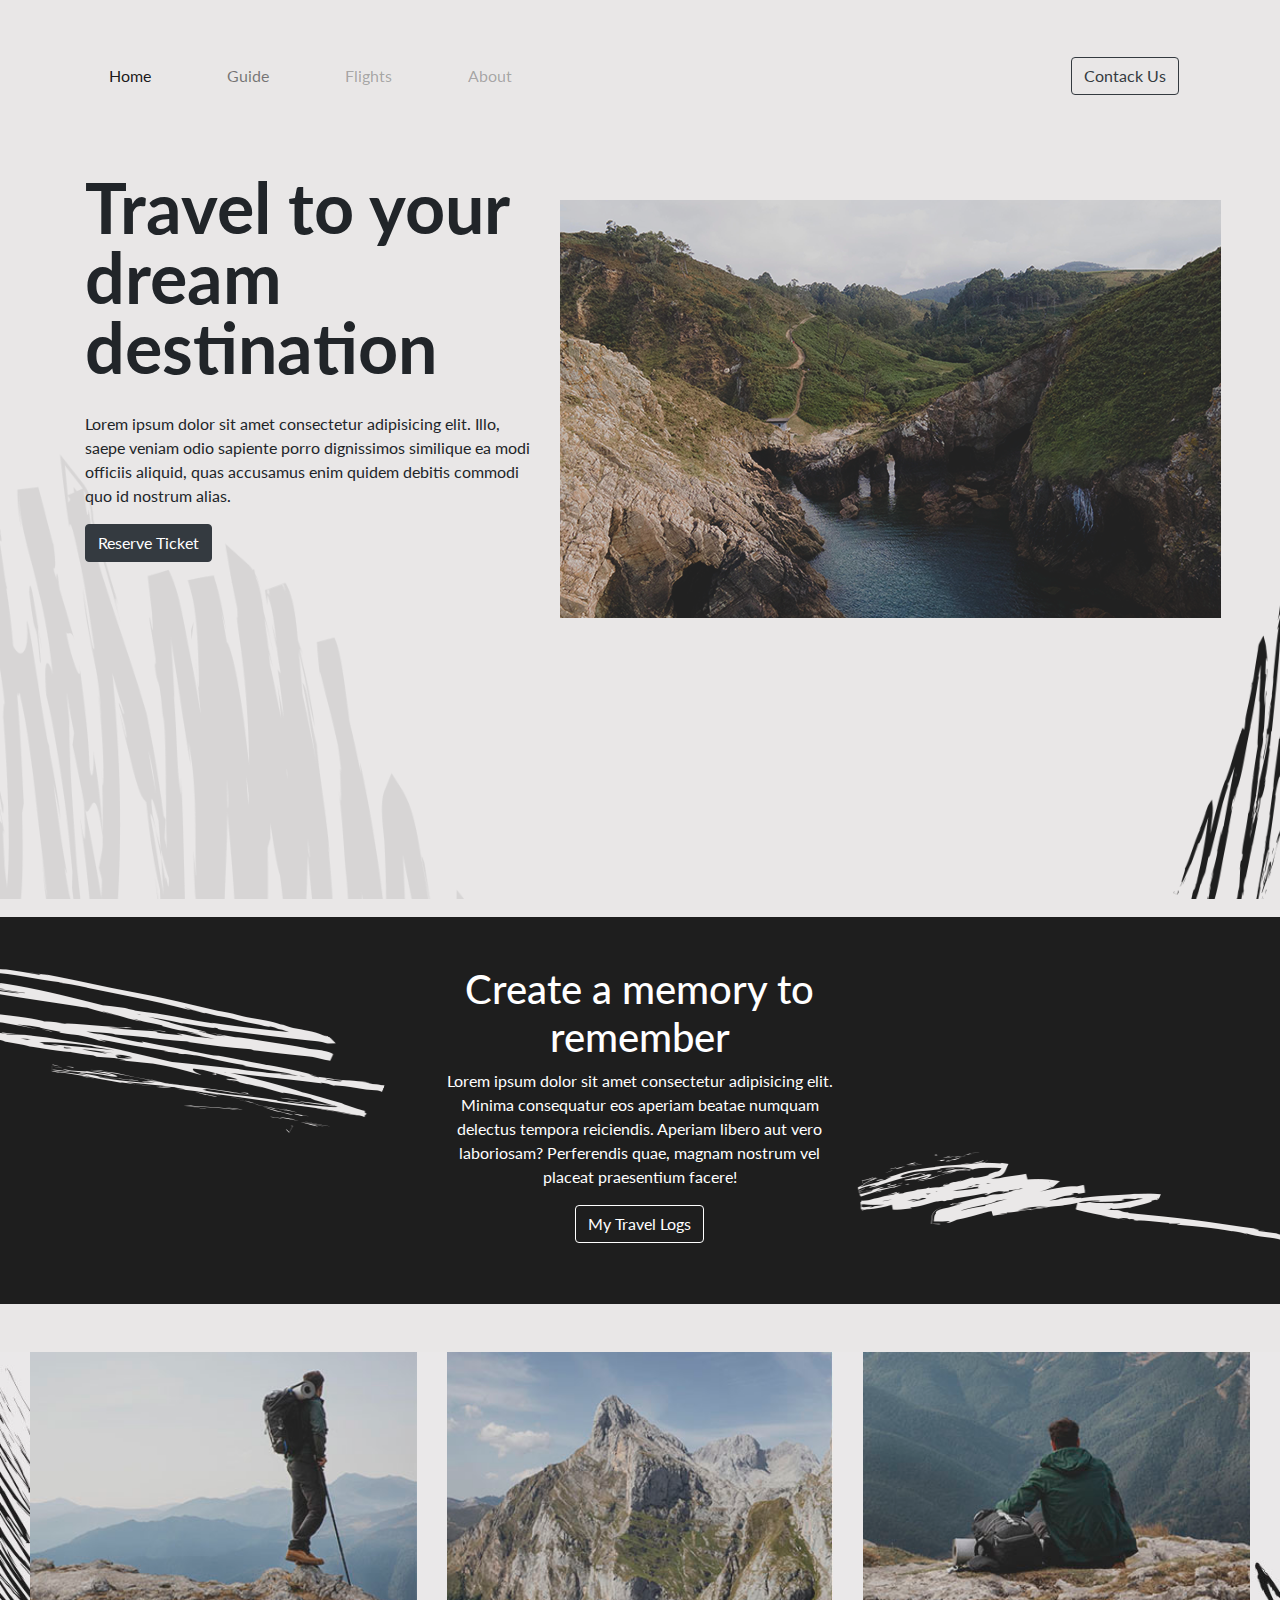
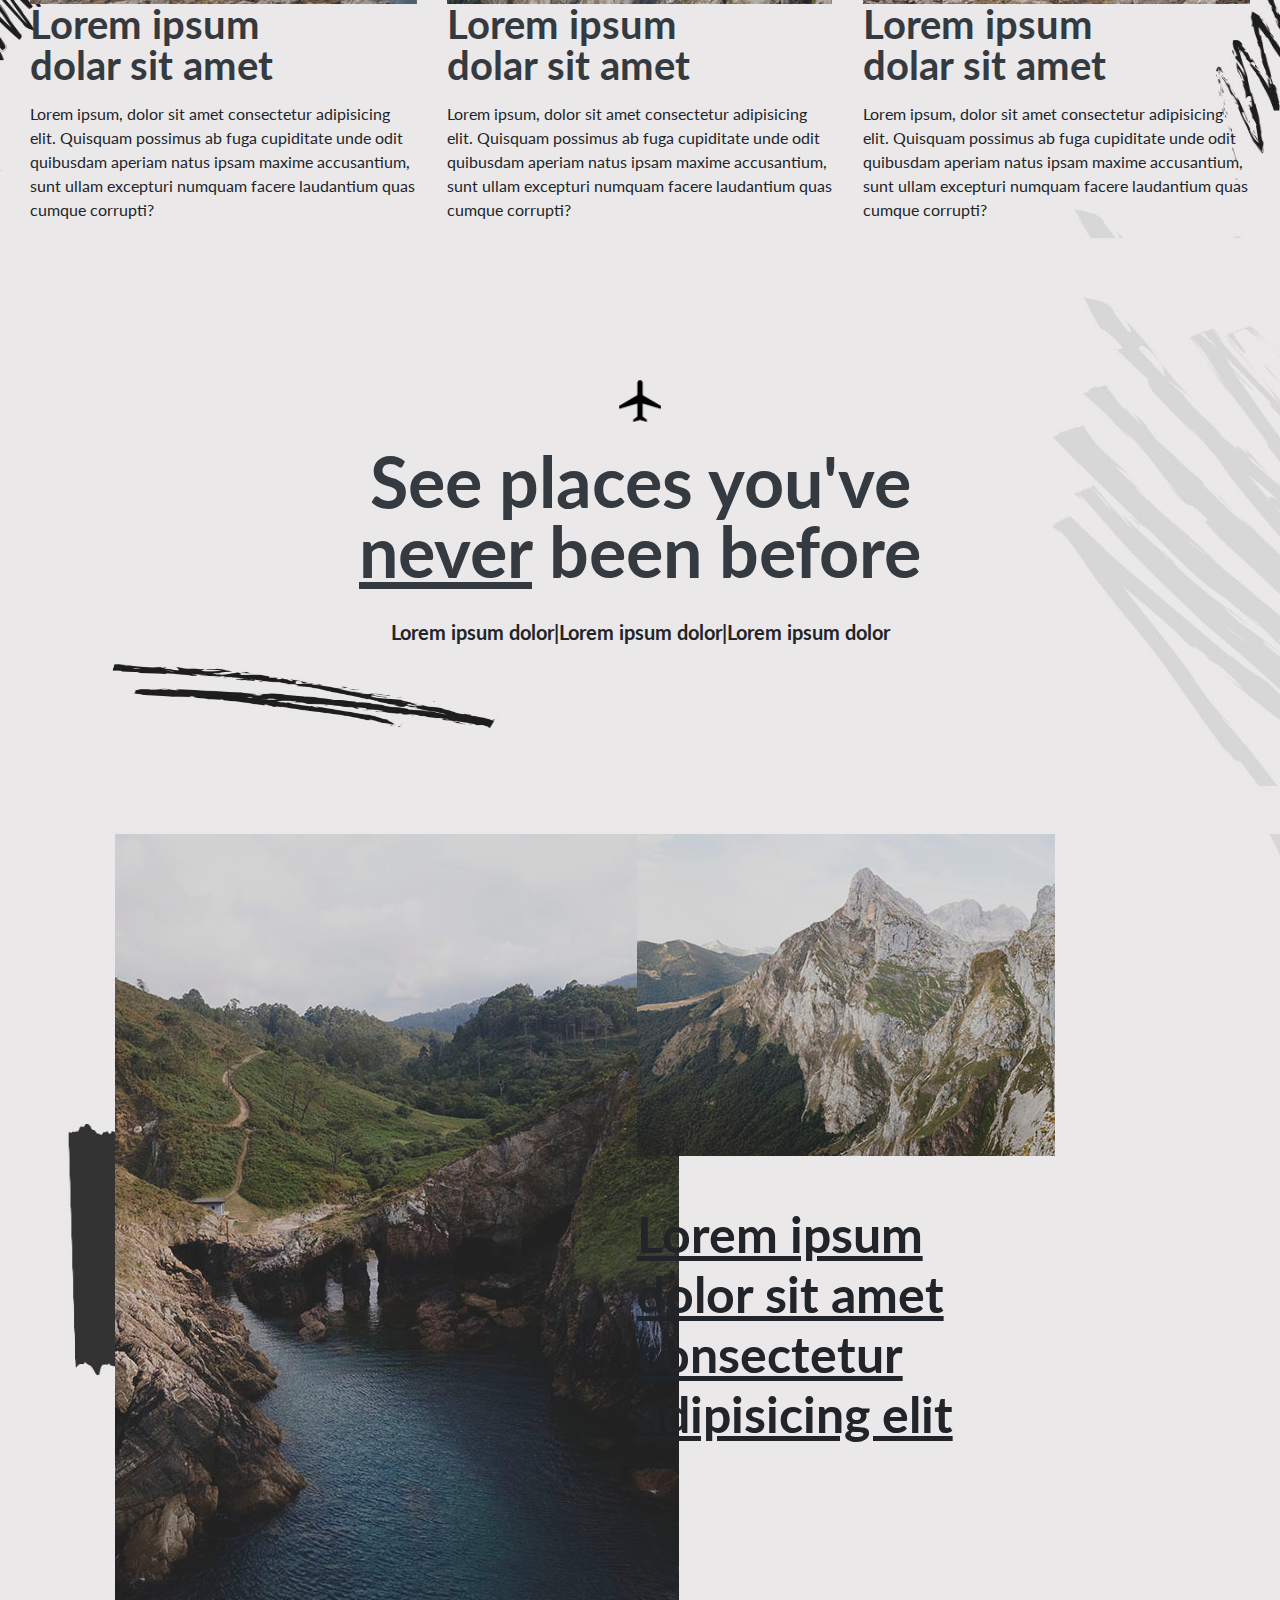
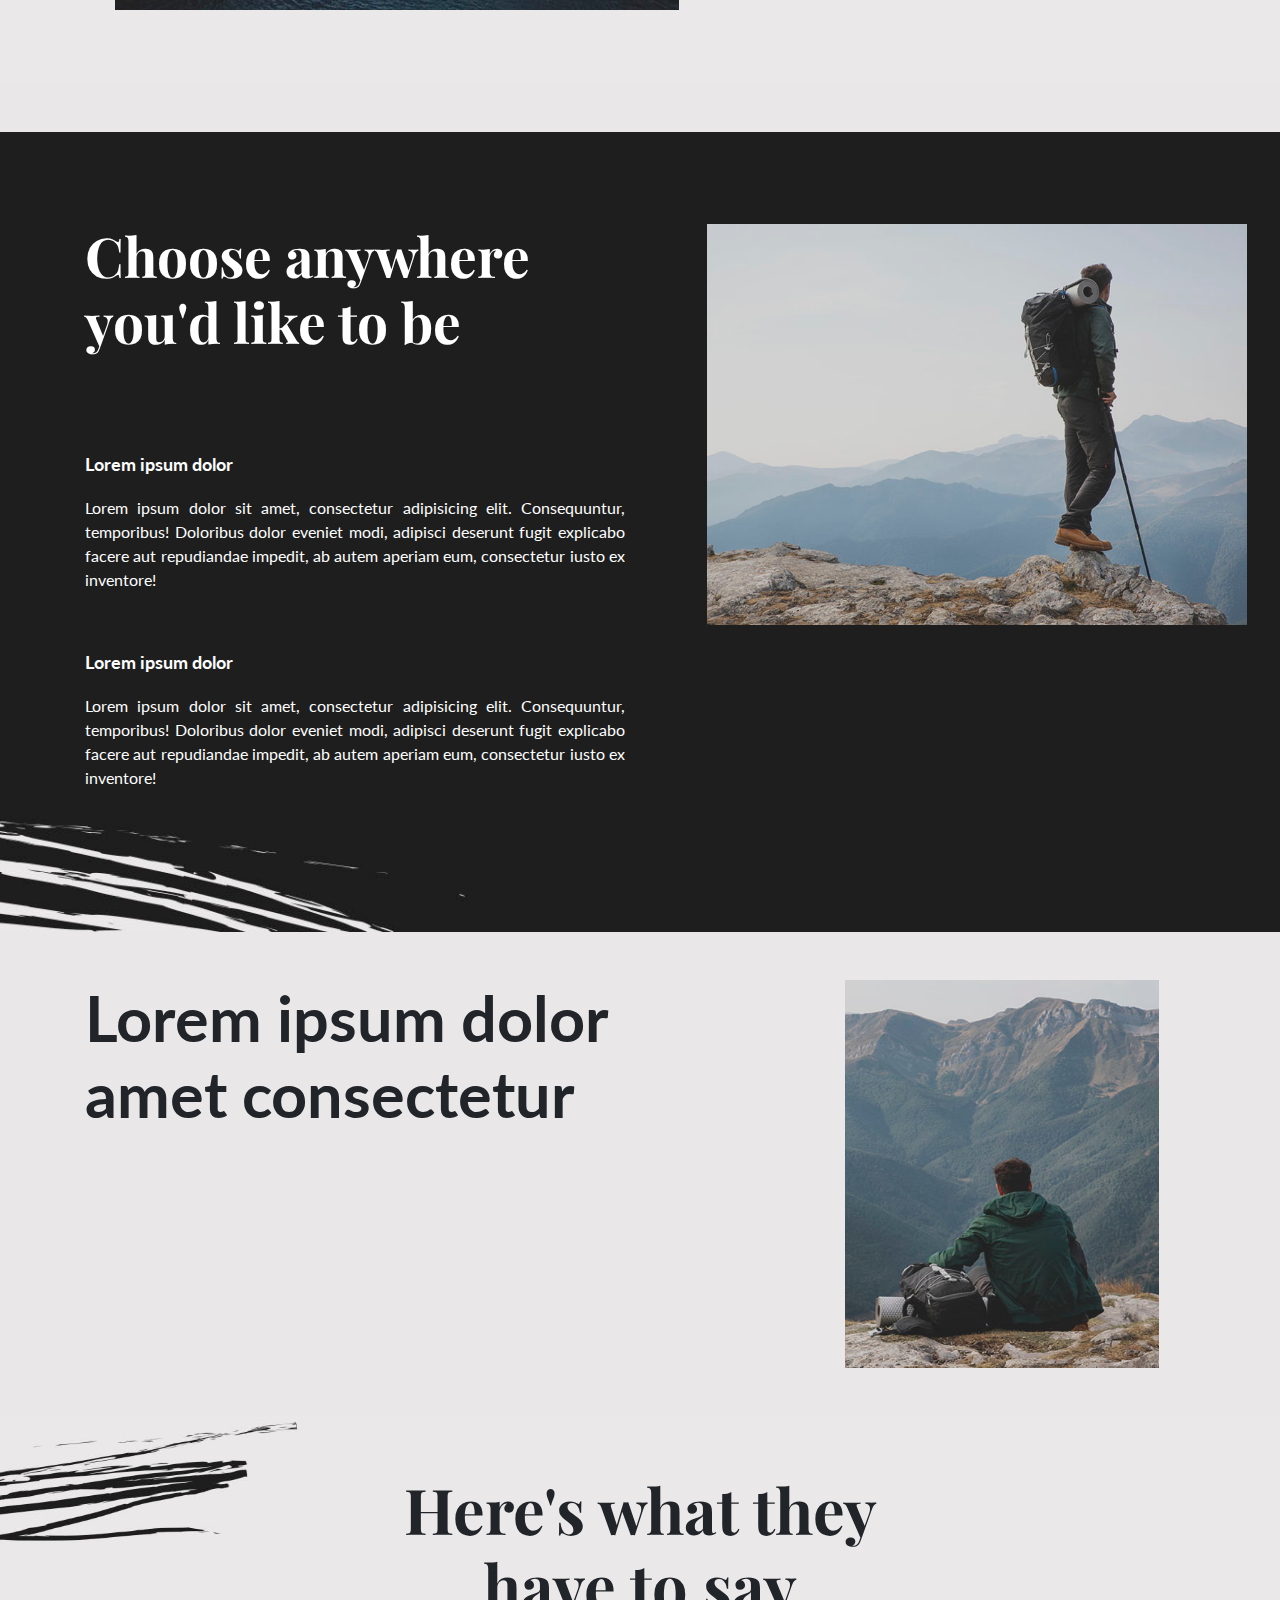
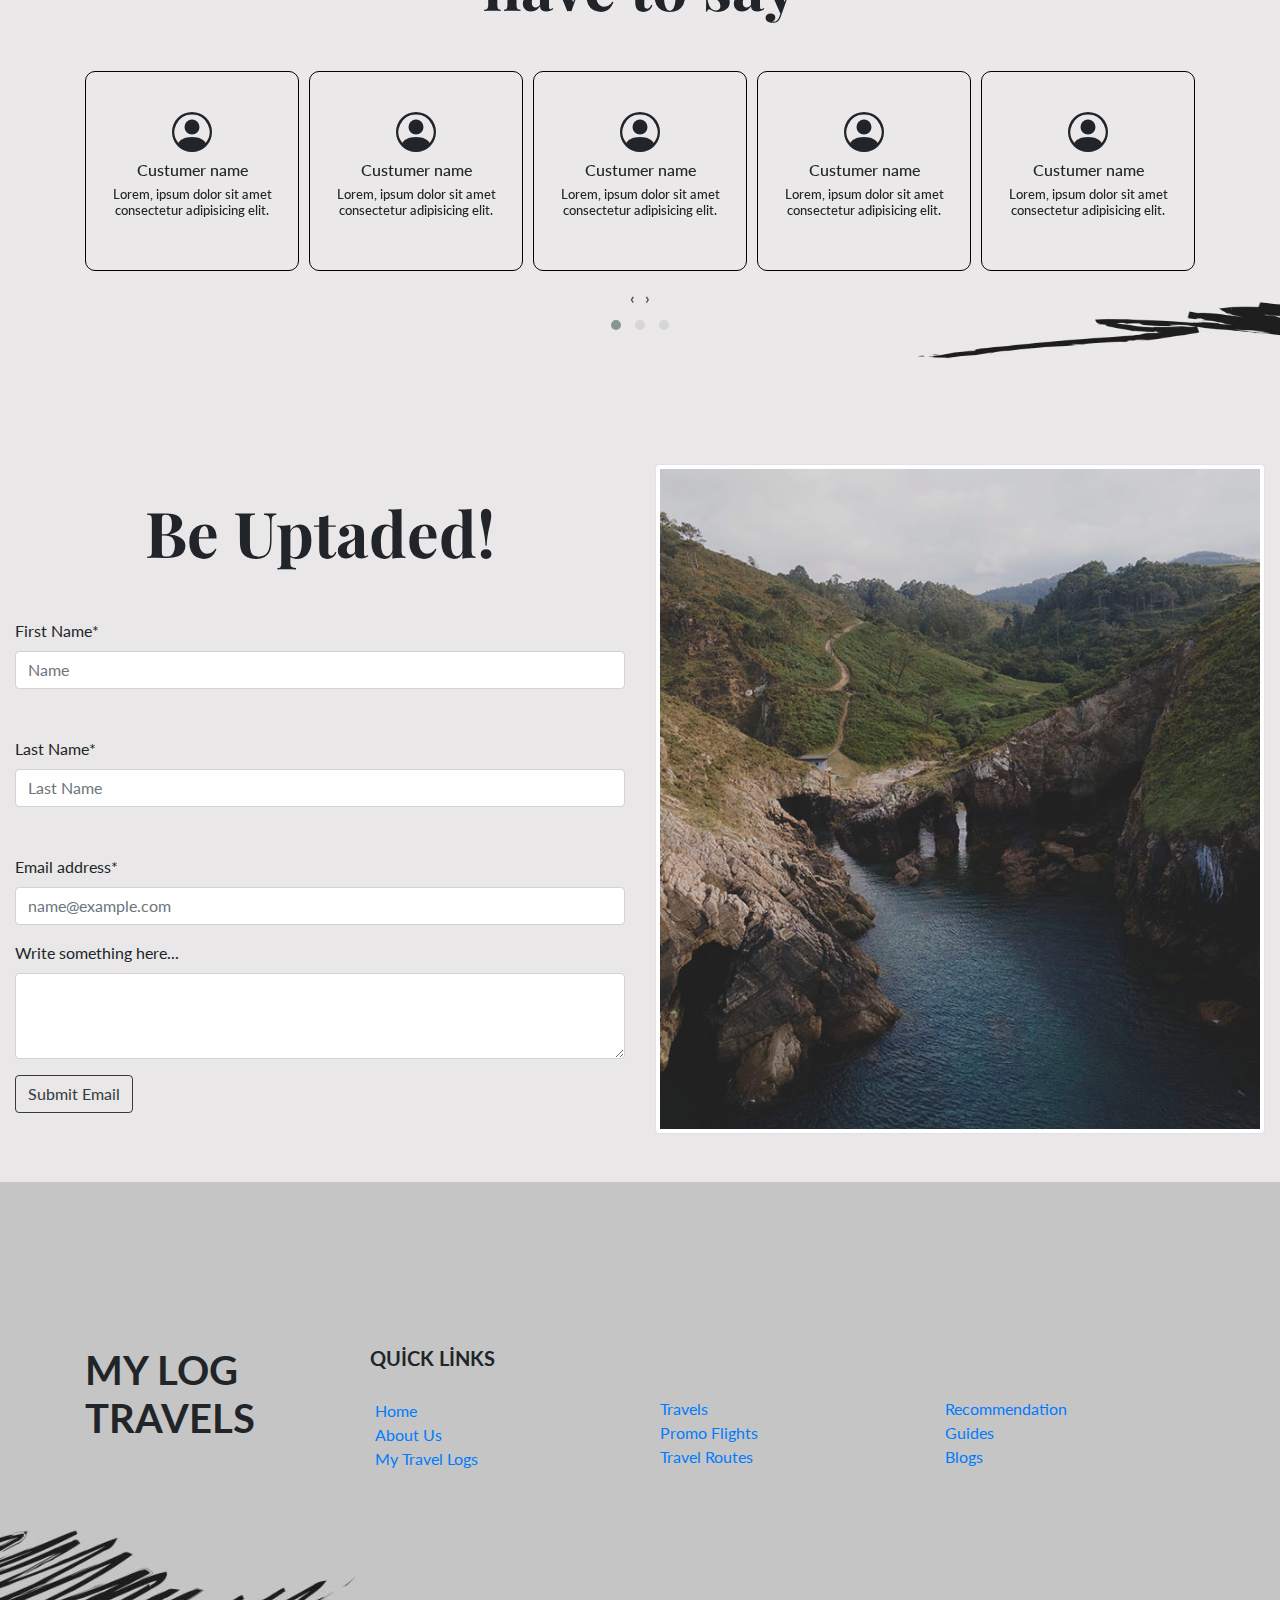
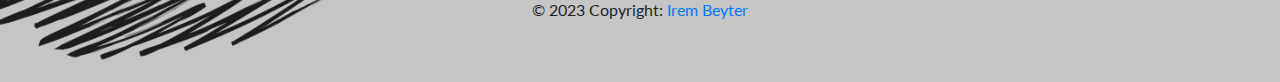
<file: index.html>
<!doctype html>
<html lang="tr">
  <head>
    <!-- Required meta tags -->
    <meta charset="utf-8">
    <meta name="viewport" content="width=device-width, initial-scale=1, shrink-to-fit=no">

    <!-- Bootstrap CSS -->
    <link rel="stylesheet" href="assest/css/bootstrap.min.css" >
    <link rel="stylesheet" href="assest/css/style.css">
    <link rel="preconnect" href="https://fonts.googleapis.com"><link rel="preconnect" href="https://fonts.gstatic.com" crossorigin><link href="https://fonts.googleapis.com/css2?family=Lato:wght@300&family=Ubuntu+Mono&display=swap" rel="stylesheet"> 
    <link rel="stylesheet" href="https://fonts.googleapis.com/css2?family=Material+Symbols+Outlined:opsz,wght,FILL,GRAD@48,400,0,0" /> 
    <link rel="preconnect" href="https://fonts.googleapis.com"><link rel="preconnect" href="https://fonts.gstatic.com" crossorigin><link href="https://fonts.googleapis.com/css2?family=Playfair+Display&display=swap" rel="stylesheet">
    <link rel="stylesheet" href="assest/dist/assets/owl.carousel.min.css">
    <link rel="stylesheet" href="assest/dist/assets/owl.theme.default.min.css">
    <title> Kurumsal Web Sitesi2</title>
    
  </head>
  <body>
    <header>
        <div class="container">
            <nav class="navbar navbar-expand-lg navbar-light mt-5  ">
                <button class="navbar-toggler" type="button" data-toggle="collapse" data-target="#navbarSupportedContent" aria-controls="navbarSupportedContent" aria-expanded="false" aria-label="Toggle navigation">
                  <span class="navbar-toggler-icon"></span>
                </button>
              
                <div class="collapse navbar-collapse" id="navbarSupportedContent">
                  <ul class="navbar-nav mr-auto headermenu ">
                    <li class="nav-item active">
                      <a class="nav-link" href="#">Home</a>
                    </li>
                    <li class="nav-item">
                      <a class="nav-link" href="#">Guide</a>
                    </li>
                    <li class="nav-item">
                      <a class="nav-link disabled">Flights</a>
                    </li>
                    <li class="nav-item">
                        <a class="nav-link disabled">About</a>
                    </li>
                  </ul>
                  <form class="form-inline my-2 my-lg-0 clickmenu">
                    <a href="contact.html" class="btn btn-outline-dark my-2 my-sm-0" type="submit">Contack Us</a>
                  </form>
                </div>
              </nav>
        </div>
    </header>
    <div class="container-fluid bgimage">
    <div class="container mt-5 ">
        <div class="row">
            <div class="col-md-5">
                <h1 class="slidertitle">Travel to your dream destination</h1>
                <p class="slidertext" >Lorem ipsum dolor sit amet consectetur adipisicing elit. Illo, saepe veniam odio sapiente porro dignissimos similique ea modi officiis aliquid, quas accusamus enim quidem debitis commodi quo id nostrum alias.</p>
                <a href="" class=" btn btn-dark">Reserve Ticket</a>
            </div>
            <div class="col-md-7 mt-5">
              <img src="assest/img/Screenshot_1.jpg" class="image-responsive"> </div>
        </div>
    </div>
  </div> 
  <div class="container-fluid sectiontwo">
    <div class="row">
      <div class="col-md-4 offset-md-4 mt-5 middle ">
        <h1 class="text-white text-center" >Create a memory to remember</h1>
        <p class="text-white text-center">Lorem ipsum dolor sit amet consectetur adipisicing elit. Minima consequatur eos aperiam beatae numquam delectus tempora reiciendis. Aperiam libero aut vero laboriosam? Perferendis quae, magnam nostrum vel placeat praesentium facere!</p>
        <div class="text-center">   
          <a href="#" class=" btn btn-outline-dark btn-outline-dark border-white text-white">My Travel Logs</a>
        </div>
      </div>
    </div>
</div>
<div class="container-fluid sectionthree">
  <div class="container mt-5 image">
    <div class="row">
      <div class="col-sm">
        <img src="assest/img/image.jpg" class="image-responsive w-100">
        <a href="" class="mt-5 text-left text-dark imagetext3">Lorem ipsum<br>dolar sit amet</a>
        <p class="mt-3">Lorem ipsum, dolor sit amet consectetur adipisicing elit. Quisquam possimus ab fuga cupiditate unde odit quibusdam aperiam natus ipsam maxime accusantium, sunt ullam excepturi numquam facere laudantium quas cumque corrupti?</p>
      </div>
      <div class="col-sm">
        <img src="assest/img/image2.jpg" class="image-responsive w-100">
        <a href="" class="mt-5 text-left text-dark imagetext3">Lorem ipsum <br>dolar sit amet</a>
        <p class="mt-3">Lorem ipsum, dolor sit amet consectetur adipisicing elit. Quisquam possimus ab fuga cupiditate unde odit quibusdam aperiam natus ipsam maxime accusantium, sunt ullam excepturi numquam facere laudantium quas cumque corrupti?</p>
      </div>
      <div class="col-sm">
        <img src="assest/img/image3.jpg" class="image-responsive w-100">
        <a href="" class="mt-5 text-left text-dark imagetext3">Lorem ipsum <br>dolar sit amet</a>
        <p class="mt-3">Lorem ipsum, dolor sit amet consectetur adipisicing elit. Quisquam possimus ab fuga cupiditate unde odit quibusdam aperiam natus ipsam maxime accusantium, sunt ullam excepturi numquam facere laudantium quas cumque corrupti?</p>
      </div>
    </div>
  </div>
</div> 
<div class="container-fluid fourback">
  <div class="container mt-5"style="text-align: center;">
    <div class="row">
      <div class="col-12" style="margin-top: 90px;" >
      <img src="assest/img/flight_FILL0_wght400_GRAD0_opsz48.png" class="image-responsive" style="height: 50px;">
      <h1 class="text-dark  writetext" >See places  you've <br><u> never</u> been before</h1>
      <p class="mt-3" id="id">Lorem ipsum dolor|Lorem ipsum dolor|Lorem ipsum dolor</p>
      </div>
    </div>
  </div>
</div>
<div class="container-fluid fiveback">
  <div class="container mt-5 image">
    <div class="row">
      <div class="col-md-4" style="margin-left: 85px;"  >
        <img src="assest/img/image5.jpg" class="image-responsive">
      </div>
      <div class="col-md-4"style="margin-left: 105px;">
        <img src="assest/img/image6.jpg" class="image-responsive">
        <h1 class="mt-5 imagetext4 "><u>Lorem ipsum<br> dolor sit amet<br> consectetur<br> adipisicing elit</u></h1>
      </div>
    </div>
  </div>
</div>
<div class="container-fluid sixback">
  <div class="container mt-5">
    <div class="row">
      <div class="col-md-6 text-white" style="margin-top: 35px;"  >
        <h1 class="imagetext6"style="text-align:justify;">Choose anywhere<br>you'd like to be</h1>
        <h2 style="font-size: large;margin-top: 100px;font-weight: bold;" >Lorem ipsum dolor</h2>
        <p class="" style="text-align:justify;margin-top: 20px;" >Lorem ipsum dolor sit amet, consectetur adipisicing elit. Consequuntur, temporibus! Doloribus dolor eveniet modi, adipisci deserunt fugit explicabo facere aut repudiandae impedit, ab autem aperiam eum, consectetur iusto ex inventore!</p>
        <h2 style="font-size: large;margin-top: 60px;font-weight: bold;" >Lorem ipsum dolor</h2>
        <p class="" style="text-align:justify;margin-top: 20px;" >Lorem ipsum dolor sit amet, consectetur adipisicing elit. Consequuntur, temporibus! Doloribus dolor eveniet modi, adipisci deserunt fugit explicabo facere aut repudiandae impedit, ab autem aperiam eum, consectetur iusto ex inventore!</p>
      </div>
      <div class="col-md-6"style="margin-top: 40px;">
        <img src="assest/img/mountainman.jpg" class="image-responsive w-100" style="margin: 52px;">
      </div>
    </div>
  </div>
</div>
<div class="container mt-5 classic">
  <div class="row">
    <div class="col-md-8">
      <h1 class="texttt">Lorem ipsum dolor <br> amet consectetur</h1>
      
    </div>
    <div class="col-md-4">
      <img src="assest/img/rsim.jpg" class="image-responsive rsim">
    </div>
  </div>
</div>
<div class="container-fluid eightback">
  <div class="container mt-5">
    <div class="row">
      <div class="col-md-12"  >
        <h1 class="eighttext">Here's what they<br>have to say</h1>
        <div class="owl-carousel owl-theme mt-5">
          <div class="customer">
            
            <svg xmlns="http://www.w3.org/2000/svg" width="40" height="40" fill="currentColor" class="bi bi-person-circle" viewBox="0 0 16 16" style="margin-top: 40px;" >
            <path d="M11 6a3 3 0 1 1-6 0 3 3 0 0 1 6 0z"/>
            <path fill-rule="evenodd" d="M0 8a8 8 0 1 1 16 0A8 8 0 0 1 0 8zm8-7a7 7 0 0 0-5.468 11.37C3.242 11.226 4.805 10 8 10s4.757 1.225 5.468 2.37A7 7 0 0 0 8 1z"/>
          </svg>
          <h1 class="mt-2" style="font-size: medium;">Custumer name</h1>
          <h4 style="font-size: small;">Lorem, ipsum dolor sit amet consectetur adipisicing elit.</h4>
        </div>
          <div class="customer"> 
             <svg xmlns="http://www.w3.org/2000/svg" width="40" height="40" fill="currentColor" class="bi bi-person-circle" viewBox="0 0 16 16" style="margin-top: 40px;" >
            <path d="M11 6a3 3 0 1 1-6 0 3 3 0 0 1 6 0z"/>
            <path fill-rule="evenodd" d="M0 8a8 8 0 1 1 16 0A8 8 0 0 1 0 8zm8-7a7 7 0 0 0-5.468 11.37C3.242 11.226 4.805 10 8 10s4.757 1.225 5.468 2.37A7 7 0 0 0 8 1z"/>
          </svg>
          <h1 class="mt-2" style="font-size: medium;">Custumer name</h1>
          <h4 style="font-size: small;">Lorem, ipsum dolor sit amet consectetur adipisicing elit.</h4>
        </div>
          <div class="customer"> 
             <svg xmlns="http://www.w3.org/2000/svg" width="40" height="40" fill="currentColor" class="bi bi-person-circle" viewBox="0 0 16 16" style="margin-top: 40px;" >
            <path d="M11 6a3 3 0 1 1-6 0 3 3 0 0 1 6 0z"/>
            <path fill-rule="evenodd" d="M0 8a8 8 0 1 1 16 0A8 8 0 0 1 0 8zm8-7a7 7 0 0 0-5.468 11.37C3.242 11.226 4.805 10 8 10s4.757 1.225 5.468 2.37A7 7 0 0 0 8 1z"/>
          </svg>
          <h1 class="mt-2" style="font-size: medium;">Custumer name</h1>
          <h4 style="font-size: small;">Lorem, ipsum dolor sit amet consectetur adipisicing elit.</h4>
        </div>
          <div class="customer">  <svg xmlns="http://www.w3.org/2000/svg" width="40" height="40" fill="currentColor" class="bi bi-person-circle" viewBox="0 0 16 16" style="margin-top: 40px;" >
            <path d="M11 6a3 3 0 1 1-6 0 3 3 0 0 1 6 0z"/>
            <path fill-rule="evenodd" d="M0 8a8 8 0 1 1 16 0A8 8 0 0 1 0 8zm8-7a7 7 0 0 0-5.468 11.37C3.242 11.226 4.805 10 8 10s4.757 1.225 5.468 2.37A7 7 0 0 0 8 1z"/>
          </svg>   
          <h1 class="mt-2" style="font-size: medium;">Custumer name</h1>
          <h4 style="font-size: small;">Lorem, ipsum dolor sit amet consectetur adipisicing elit.</h4>
        </div>
          <div class="customer">  <svg xmlns="http://www.w3.org/2000/svg" width="40" height="40" fill="currentColor" class="bi bi-person-circle" viewBox="0 0 16 16" style="margin-top: 40px;" >
            <path d="M11 6a3 3 0 1 1-6 0 3 3 0 0 1 6 0z"/>
            <path fill-rule="evenodd" d="M0 8a8 8 0 1 1 16 0A8 8 0 0 1 0 8zm8-7a7 7 0 0 0-5.468 11.37C3.242 11.226 4.805 10 8 10s4.757 1.225 5.468 2.37A7 7 0 0 0 8 1z"/>
          </svg>          <h1 class="mt-2" style="font-size: medium;">Custumer name</h1>
          <h4 style="font-size: small;">Lorem, ipsum dolor sit amet consectetur adipisicing elit.</h4>
          </div>
          <div class="customer">  <svg xmlns="http://www.w3.org/2000/svg" width="40" height="40" fill="currentColor" class="bi bi-person-circle" viewBox="0 0 16 16" style="margin-top: 40px;" >
            <path d="M11 6a3 3 0 1 1-6 0 3 3 0 0 1 6 0z"/>
            <path fill-rule="evenodd" d="M0 8a8 8 0 1 1 16 0A8 8 0 0 1 0 8zm8-7a7 7 0 0 0-5.468 11.37C3.242 11.226 4.805 10 8 10s4.757 1.225 5.468 2.37A7 7 0 0 0 8 1z"/>
          </svg>
          <h1 class="mt-2" style="font-size: medium;">Custumer name</h1>
          <h4 style="font-size: small;">Lorem, ipsum dolor sit amet consectetur adipisicing elit.</h4>
        </div>
          <div class="customer">  <svg xmlns="http://www.w3.org/2000/svg" width="40" height="40" fill="currentColor" class="bi bi-person-circle" viewBox="0 0 16 16" style="margin-top: 40px;" >
            <path d="M11 6a3 3 0 1 1-6 0 3 3 0 0 1 6 0z"/>
            <path fill-rule="evenodd" d="M0 8a8 8 0 1 1 16 0A8 8 0 0 1 0 8zm8-7a7 7 0 0 0-5.468 11.37C3.242 11.226 4.805 10 8 10s4.757 1.225 5.468 2.37A7 7 0 0 0 8 1z"/>
          </svg>
          <h1 class="mt-2" style="font-size: medium;">Custumer name</h1>
          <h4 style="font-size: small;">Lorem, ipsum dolor sit amet consectetur adipisicing elit.</h4>
        </div>
          <div class="customer">  <svg xmlns="http://www.w3.org/2000/svg" width="40" height="40" fill="currentColor" class="bi bi-person-circle" viewBox="0 0 16 16" style="margin-top: 40px;" >
            <path d="M11 6a3 3 0 1 1-6 0 3 3 0 0 1 6 0z"/>
            <path fill-rule="evenodd" d="M0 8a8 8 0 1 1 16 0A8 8 0 0 1 0 8zm8-7a7 7 0 0 0-5.468 11.37C3.242 11.226 4.805 10 8 10s4.757 1.225 5.468 2.37A7 7 0 0 0 8 1z"/>
          </svg>
          <h1 class="mt-2" style="font-size: medium;">Custumer name</h1>
          <h4 style="font-size: small;">Lorem, ipsum dolor sit amet consectetur adipisicing elit.</h4>
        </div>
          <div class="customer">  <svg xmlns="http://www.w3.org/2000/svg" width="40" height="40" fill="currentColor" class="bi bi-person-circle" viewBox="0 0 16 16" style="margin-top: 40px;" >
            <path d="M11 6a3 3 0 1 1-6 0 3 3 0 0 1 6 0z"/>
            <path fill-rule="evenodd" d="M0 8a8 8 0 1 1 16 0A8 8 0 0 1 0 8zm8-7a7 7 0 0 0-5.468 11.37C3.242 11.226 4.805 10 8 10s4.757 1.225 5.468 2.37A7 7 0 0 0 8 1z"/>
          </svg>
          <h1 class="mt-2" style="font-size: medium;">Custumer name</h1>
          <h4 style="font-size: small;">Lorem, ipsum dolor sit amet consectetur adipisicing elit.</h4>
        </div>
          <div class="customer">  <svg xmlns="http://www.w3.org/2000/svg" width="40" height="40" fill="currentColor" class="bi bi-person-circle" viewBox="0 0 16 16" style="margin-top: 40px;" >
            <path d="M11 6a3 3 0 1 1-6 0 3 3 0 0 1 6 0z"/>
            <path fill-rule="evenodd" d="M0 8a8 8 0 1 1 16 0A8 8 0 0 1 0 8zm8-7a7 7 0 0 0-5.468 11.37C3.242 11.226 4.805 10 8 10s4.757 1.225 5.468 2.37A7 7 0 0 0 8 1z"/>
          </svg>
          <h1 class="mt-2" style="font-size: medium;">Custumer name</h1>
          <h4 style="font-size: small;">Lorem, ipsum dolor sit amet consectetur adipisicing elit.</h4>
        </div>
          <div class="customer">  <svg xmlns="http://www.w3.org/2000/svg" width="40" height="40" fill="currentColor" class="bi bi-person-circle" viewBox="0 0 16 16" style="margin-top: 40px;" >
            <path d="M11 6a3 3 0 1 1-6 0 3 3 0 0 1 6 0z"/>
            <path fill-rule="evenodd" d="M0 8a8 8 0 1 1 16 0A8 8 0 0 1 0 8zm8-7a7 7 0 0 0-5.468 11.37C3.242 11.226 4.805 10 8 10s4.757 1.225 5.468 2.37A7 7 0 0 0 8 1z"/>
          </svg>
          <h1 class="mt-2" style="font-size: medium;">Custumer name</h1>
          <h4 style="font-size: small;">Lorem, ipsum dolor sit amet consectetur adipisicing elit.</h4>
        </div>
          <div class="customer">  <svg xmlns="http://www.w3.org/2000/svg" width="40" height="40" fill="currentColor" class="bi bi-person-circle" viewBox="0 0 16 16" style="margin-top: 40px;" >
            <path d="M11 6a3 3 0 1 1-6 0 3 3 0 0 1 6 0z"/>
            <path fill-rule="evenodd" d="M0 8a8 8 0 1 1 16 0A8 8 0 0 1 0 8zm8-7a7 7 0 0 0-5.468 11.37C3.242 11.226 4.805 10 8 10s4.757 1.225 5.468 2.37A7 7 0 0 0 8 1z"/>
          </svg>
          <h1 class="mt-2" style="font-size: medium;">Custumer name</h1>
          <h4 style="font-size: small;">Lorem, ipsum dolor sit amet consectetur adipisicing elit.</h4>
        </div>
      </div>
      </div>
    </div>
  </div>
</div>

<div class="container-fluid mt-5 end">
  <div class="row">
    <div class="col-md-6">
      <h1 class="eighttext">Be Uptaded!</h1>
      <form>
        <div class="form-group mt-5">
          <label for="exampleFormControlInput1">First Name*</label>
          <input type="text" class="form-control" id="exampleFormControlInput1" placeholder="Name">
        </div>
        <div class="form-group  mt-5">
          <label for="exampleFormControlInput1">Last Name*</label>
          <input type="text" class="form-control" id="exampleFormControlInput1" placeholder="Last Name">
        </div>
        <div class="form-group  mt-5">
          <label for="exampleFormControlInput1">Email address*</label>
          <input type="email" class="form-control" id="exampleFormControlInput1" placeholder="name@example.com">
        </div>
        <div class="form-group">
          <label for="exampleFormControlTextarea1">Write something here...</label>
          <textarea class="form-control" id="exampleFormControlTextarea1" rows="3"></textarea>
        </div>
        <div class="form-inline my-2 my-lg-0 clickmenu">
          <a href="contact.html" class="btn btn-outline-dark my-2 my-sm-0" type="submit">Submit Email</a>
        </div>
      </form>
    </div>
    <div class="col-md-6 endimage">
      <img src="assest/img/endimage.jpg" class="img-thumbnail w-100">
    </div>
  </div>
</div>

<!-- Footer -->
<footer class="page-footer font-small indigo mt-5" style="background-size: 100%;"  >
  <div class="container text-center text-md-left">
    <div class="row">
      <div class="col-md-3 mx-auto">
        <h1 class="font-weight-bold text-uppercase mb-4" style="margin-top: 164px;">My Log<br> Travels</h1>
      </div>
      <hr class="clearfix w-100 d-md-none">
      <div class="col-md-3 mx-auto">
        <h5 class="font-weight-bold text-uppercase mb-4"style="margin-top: 164px;">Quick Links</h5>

        <ul class="list-unstyled" style="padding: 5px;" >
          <li>
            <a href="#!">Home</a>
          </li>
          <li>
            <a href="#!">About Us</a>
          </li>
          <li>
            <a href="#!">My Travel Logs</a>
          </li>
        </ul>

      </div>

      <hr class="clearfix w-100 d-md-none">
      <div class="col-md-3 mx-auto">
        <h5 class="font-weight-bold text-uppercase mb-4"style="margin-top: 210px;"></h5>

        <ul class="list-unstyled"style="padding: 5px;">
          <li>
            <a href="#!">Travels</a>
          </li>
          <li>
            <a href="#!">Promo Flights</a>
          </li>
          <li>
            <a href="#!">Travel Routes</a>
          </li>
        </ul>

      </div>
     

      <hr class="clearfix w-100 d-md-none">

     
      <div class="col-md-3 mx-auto">

      
        <h5 class="font-weight-bold text-uppercase mb-4"style="margin-top: 210px;"></h5>

        <ul class="list-unstyled"style="padding: 5px;">
          <li>
            <a href="#!">Recommendation</a>
          </li>
          <li>
            <a href="#!">Guides</a>
          </li>
          <li>
            <a href="#!">Blogs</a>
          </li>
        </ul>

      </div>

    </div>
    
  </div>
  
  <div class="footer-copyright text-center py-3"style="margin-top: 90px;">© 2023 Copyright:
    <a href="/"> Irem Beyter</a>
  </div>

</footer>

    <script src="https://cdn.jsdelivr.net/npm/jquery@3.5.1/dist/jquery.slim.min.js"></script>
    <script src="assest/js/bootstrap.min.js"></script>
    <script src="assest/js/bootstrap.bundle.min.js"></script>
    <script script src="assest/dist/owl.carousel.min.js"></script>
    <script src="assest/dist/owl.carousel.min.js"></script>
    <script>
     $('.owl-carousel').owlCarousel({
    loop:true,
    margin:10,
    nav:true,
    responsive:{
        0:{
            items:1
        },
        600:{
            items:3
        },
        1000:{
            items:5
        }
    }
})
    </script>
   
  </body>
</html>
</file>
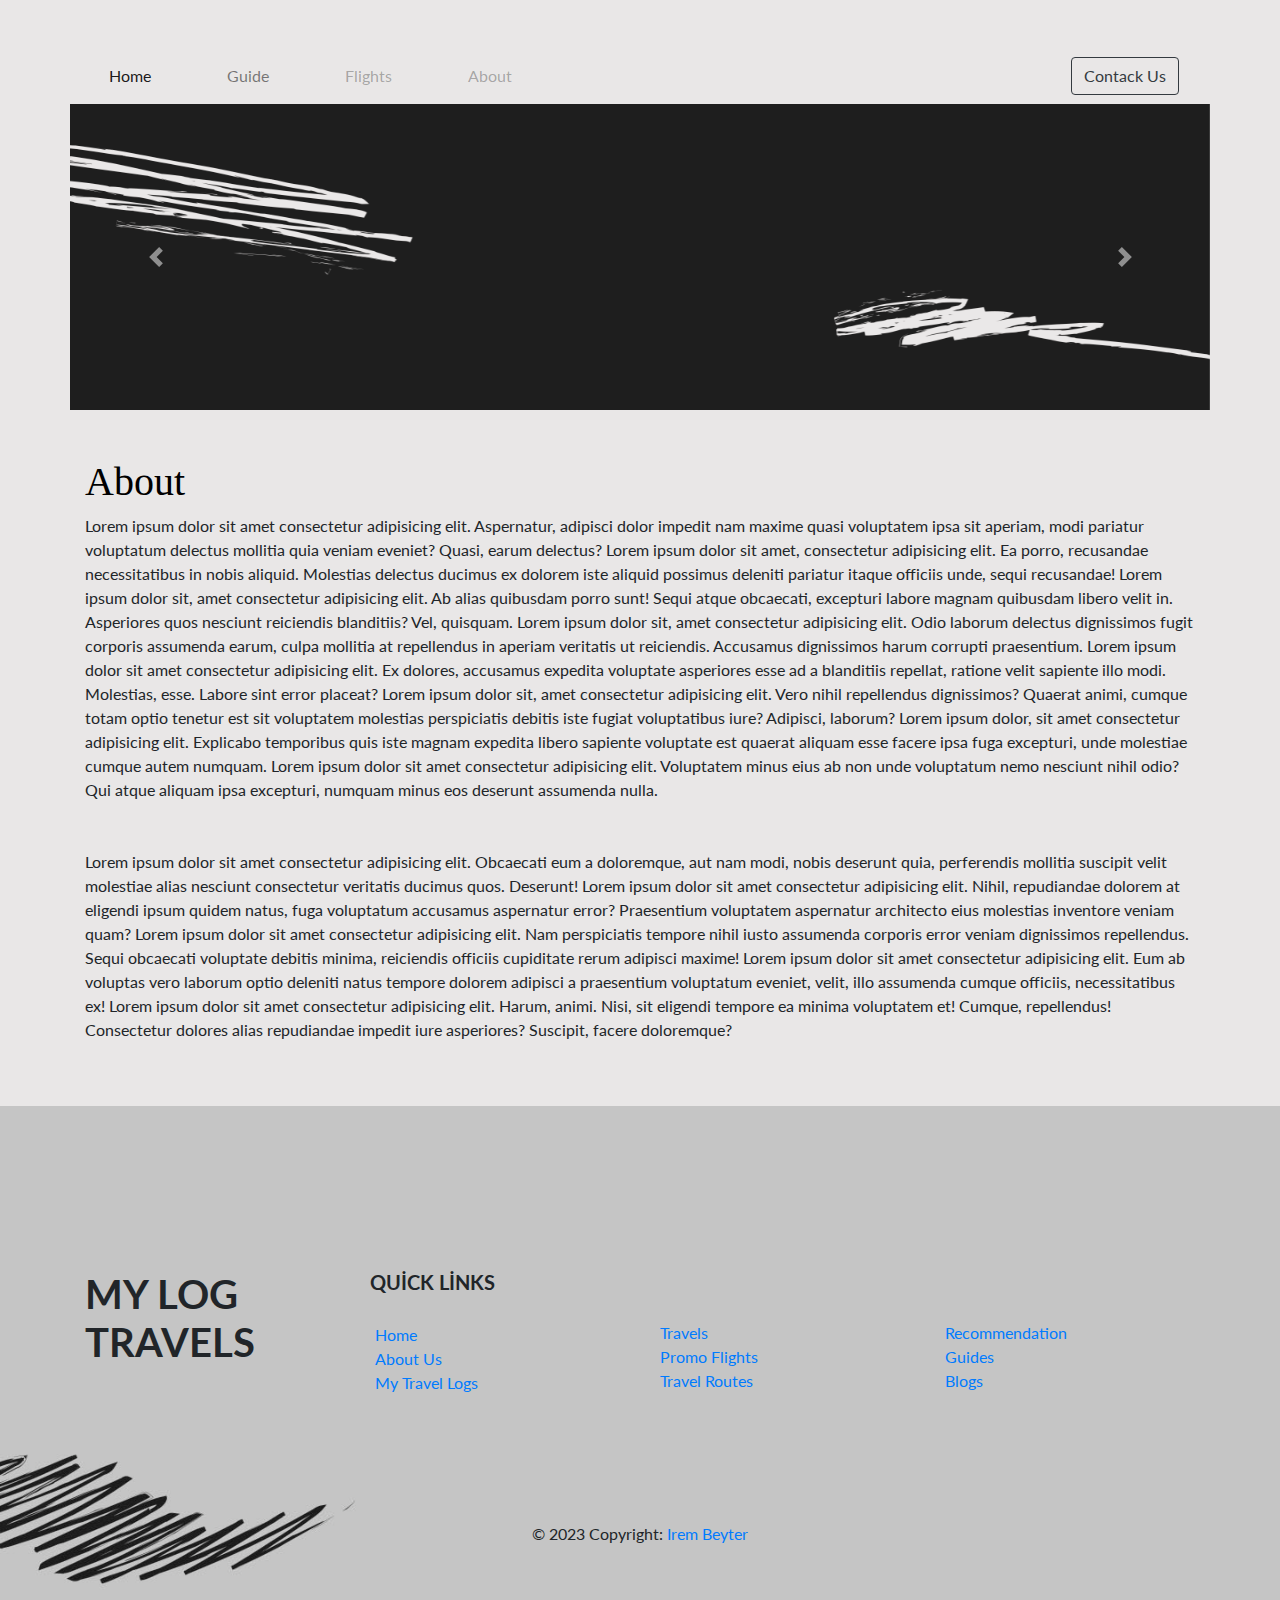
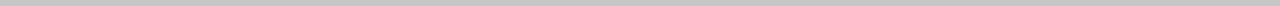
<file: about.html>
<!doctype html>
<html lang="tr">
  <head>
    <!-- Required meta tags -->
    <meta charset="utf-8">
    <meta name="viewport" content="width=device-width, initial-scale=1, shrink-to-fit=no">

    <!-- Bootstrap CSS -->
    <link rel="stylesheet" href="assest/css/bootstrap.min.css" >
    <link rel="stylesheet" href="assest/css/style.css">
    <link rel="preconnect" href="https://fonts.googleapis.com"><link rel="preconnect" href="https://fonts.gstatic.com" crossorigin><link href="https://fonts.googleapis.com/css2?family=Lato:wght@300&family=Ubuntu+Mono&display=swap" rel="stylesheet"> 
    <link rel="stylesheet" href="https://fonts.googleapis.com/css2?family=Material+Symbols+Outlined:opsz,wght,FILL,GRAD@48,400,0,0" /> 
    <link rel="preconnect" href="https://fonts.googleapis.com"><link rel="preconnect" href="https://fonts.gstatic.com" crossorigin><link href="https://fonts.googleapis.com/css2?family=Playfair+Display&display=swap" rel="stylesheet">
    <link rel="stylesheet" href="assest/dist/assets/owl.carousel.min.css">
    <link rel="stylesheet" href="assest/dist/assets/owl.theme.default.min.css">
    <title> Kurumsal Web Sitesi2</title>
    
  </head>
  <body>
    <header>
        <div class="container">
            <nav class="navbar navbar-expand-lg navbar-light mt-5  ">
                <button class="navbar-toggler" type="button" data-toggle="collapse" data-target="#navbarSupportedContent" aria-controls="navbarSupportedContent" aria-expanded="false" aria-label="Toggle navigation">
                  <span class="navbar-toggler-icon"></span>
                </button>
              
                <div class="collapse navbar-collapse" id="navbarSupportedContent">
                  <ul class="navbar-nav mr-auto headermenu ">
                    <li class="nav-item active">
                      <a class="nav-link" href="#">Home</a>
                    </li>
                    <li class="nav-item">
                      <a class="nav-link" href="#">Guide</a>
                    </li>
                    <li class="nav-item">
                      <a class="nav-link disabled">Flights</a>
                    </li>
                    <li class="nav-item">
                        <a class="nav-link disabled">About</a>
                    </li>
                  </ul>
                  <form class="form-inline my-2 my-lg-0 clickmenu">
                    <a href="contact.html" class="btn btn-outline-dark my-2 my-sm-0" type="submit">Contack Us</a>
                  </form>
                </div>
              </nav>
        </div>
    </header>
    <div class="container">
      <div class="row">
        <div id="carouselExampleControls" class="carousel slide" data-ride="carousel">
          <div class="carousel-inner">
            <div class="carousel-item active">
              <img src="assest/img/black.png" class="d-block w-100" alt="...">
            </div>
            <div class="carousel-item">
              <img src="assest/img/black.png" class="d-block w-100" alt="...">
            </div>
            <div class="carousel-item">
              <img src="assest/img/black.png" class="d-block w-100" alt="...">
            </div>
          </div>
         <button class="carousel-control-prev" type="button" data-target="#carouselExampleControls" data-slide="prev">
            <span class="carousel-control-prev-icon" aria-hidden="true"></span>
            <span class="sr-only">Previous</span>
          </button>
          <button class="carousel-control-next" type="button" data-target="#carouselExampleControls" data-slide="next">
            <span class="carousel-control-next-icon" aria-hidden="true"></span>
            <span class="sr-only">Next</span>
          </button>
        </div>
        <div class="col-md-12 mt-5">
          <h1 class="abouttext">About</h1>
          <p>Lorem ipsum dolor sit amet consectetur adipisicing elit. Aspernatur, adipisci dolor impedit nam maxime quasi voluptatem ipsa sit aperiam, modi pariatur voluptatum delectus mollitia quia veniam eveniet? Quasi, earum delectus? Lorem ipsum dolor sit amet, consectetur adipisicing elit. Ea porro, recusandae necessitatibus in nobis aliquid. Molestias delectus ducimus ex dolorem iste aliquid possimus deleniti pariatur itaque officiis unde, sequi recusandae! Lorem ipsum dolor sit, amet consectetur adipisicing elit. Ab alias quibusdam porro sunt! Sequi atque obcaecati, excepturi labore magnam quibusdam libero velit in. Asperiores quos nesciunt reiciendis blanditiis? Vel, quisquam. Lorem ipsum dolor sit, amet consectetur adipisicing elit. Odio laborum delectus dignissimos fugit corporis assumenda earum, culpa mollitia at repellendus in aperiam veritatis ut reiciendis. Accusamus dignissimos harum corrupti praesentium. Lorem ipsum dolor sit amet consectetur adipisicing elit. Ex dolores, accusamus expedita voluptate asperiores esse ad a blanditiis repellat, ratione velit sapiente illo modi. Molestias, esse. Labore sint error placeat? Lorem ipsum dolor sit, amet consectetur adipisicing elit. Vero nihil repellendus dignissimos? Quaerat animi, cumque totam optio tenetur est sit voluptatem molestias perspiciatis debitis iste fugiat voluptatibus iure? Adipisci, laborum? Lorem ipsum dolor, sit amet consectetur adipisicing elit. Explicabo temporibus quis iste magnam expedita libero sapiente voluptate est quaerat aliquam esse facere ipsa fuga excepturi, unde molestiae cumque autem numquam. Lorem ipsum dolor sit amet consectetur adipisicing elit. Voluptatem minus eius ab non unde voluptatum nemo nesciunt nihil odio? Qui atque aliquam ipsa excepturi, numquam minus eos deserunt assumenda nulla.</p>
          <p class="mt-5">Lorem ipsum dolor sit amet consectetur adipisicing elit. Obcaecati eum a doloremque, aut nam modi, nobis deserunt quia, perferendis mollitia suscipit velit molestiae alias nesciunt consectetur veritatis ducimus quos. Deserunt! Lorem ipsum dolor sit amet consectetur adipisicing elit. Nihil, repudiandae dolorem at eligendi ipsum quidem natus, fuga voluptatum accusamus aspernatur error? Praesentium voluptatem aspernatur architecto eius molestias inventore veniam quam? Lorem ipsum dolor sit amet consectetur adipisicing elit. Nam perspiciatis tempore nihil iusto assumenda corporis error veniam dignissimos repellendus. Sequi obcaecati voluptate debitis minima, reiciendis officiis cupiditate rerum adipisci maxime! Lorem ipsum dolor sit amet consectetur adipisicing elit. Eum ab voluptas vero laborum optio deleniti natus tempore dolorem adipisci a praesentium voluptatum eveniet, velit, illo assumenda cumque officiis, necessitatibus ex! Lorem ipsum dolor sit amet consectetur adipisicing elit. Harum, animi. Nisi, sit eligendi tempore ea minima voluptatem et! Cumque, repellendus! Consectetur dolores alias repudiandae impedit iure asperiores? Suscipit, facere doloremque?</p>
        </div>
      </div>
    </div>       
<!-- Footer -->
<footer class="page-footer font-small indigo mt-5" style="background-size: 100%;">
  <div class="container text-center text-md-left">
    <div class="row">
      <div class="col-md-3 mx-auto">
        <h1 class="font-weight-bold text-uppercase mb-4" style="margin-top: 164px;">My Log<br> Travels</h1>
      </div>
      <hr class="clearfix w-100 d-md-none">
      <div class="col-md-3 mx-auto">
        <h5 class="font-weight-bold text-uppercase mb-4"style="margin-top: 164px;">Quick Links</h5>

        <ul class="list-unstyled" style="padding: 5px;" >
          <li>
            <a href="#!">Home</a>
          </li>
          <li>
            <a href="#!">About Us</a>
          </li>
          <li>
            <a href="#!">My Travel Logs</a>
          </li>
        </ul>

      </div>

      <hr class="clearfix w-100 d-md-none">
      <div class="col-md-3 mx-auto">
        <h5 class="font-weight-bold text-uppercase mb-4"style="margin-top: 210px;"></h5>

        <ul class="list-unstyled"style="padding: 5px;">
          <li>
            <a href="#!">Travels</a>
          </li>
          <li>
            <a href="#!">Promo Flights</a>
          </li>
          <li>
            <a href="#!">Travel Routes</a>
          </li>
        </ul>

      </div>
     

      <hr class="clearfix w-100 d-md-none">

     
      <div class="col-md-3 mx-auto">

      
        <h5 class="font-weight-bold text-uppercase mb-4"style="margin-top: 210px;"></h5>

        <ul class="list-unstyled"style="padding: 5px;">
          <li>
            <a href="#!">Recommendation</a>
          </li>
          <li>
            <a href="#!">Guides</a>
          </li>
          <li>
            <a href="#!">Blogs</a>
          </li>
        </ul>

      </div>

    </div>
    
  </div>
  
  <div class="footer-copyright text-center py-3"style="margin-top: 90px;">© 2023 Copyright:
    <a href="/"> Irem Beyter</a>
  </div>

</footer>

    <script src="https://cdn.jsdelivr.net/npm/jquery@3.5.1/dist/jquery.slim.min.js"></script>
    <script src="assest/js/bootstrap.min.js"></script>
    <script src="assest/js/bootstrap.bundle.min.js"></script>
    <script script src="assest/dist/owl.carousel.min.js"></script>
    <script src="assest/dist/owl.carousel.min.js"></script>
    <script>
     $('.owl-carousel').owlCarousel({
    loop:true,
    margin:10,
    nav:true,
    responsive:{
        0:{
            items:1
        },
        600:{
            items:3
        },
        1000:{
            items:5
        }
    }
})
    </script>
   
  </body>
</html>
</file>
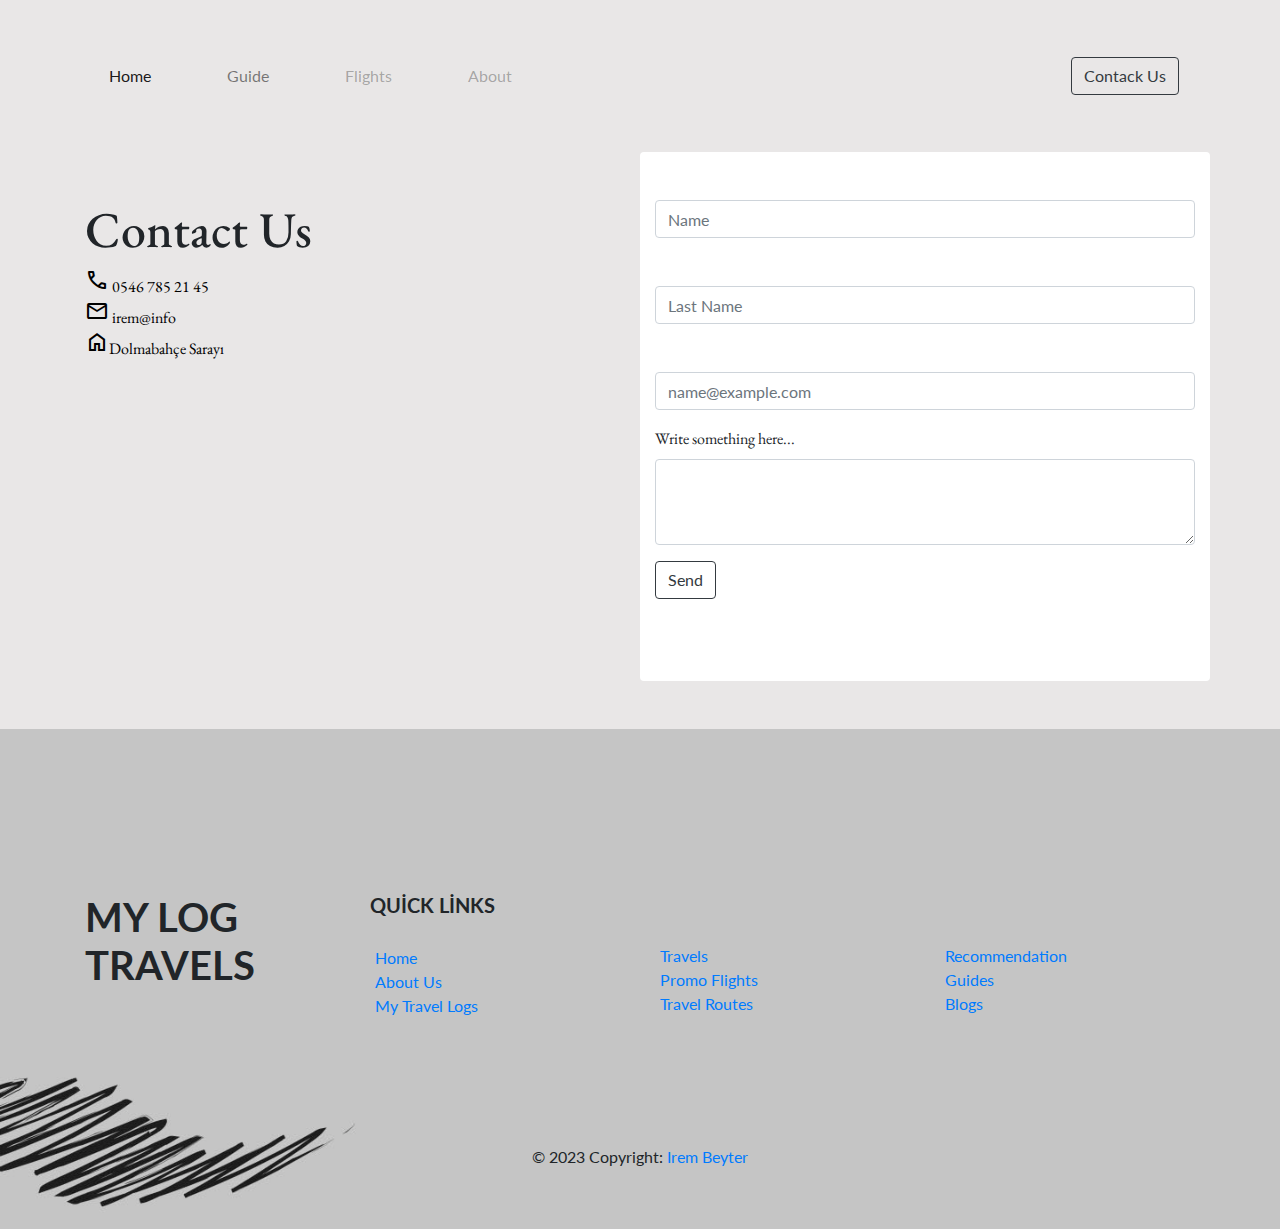
<file: contact.html>
<!doctype html>
<html lang="tr">
  <head>
    <!-- Required meta tags -->
    <meta charset="utf-8">
    <meta name="viewport" content="width=device-width, initial-scale=1, shrink-to-fit=no">

    <!-- Bootstrap CSS -->
    <link rel="stylesheet" href="assest/css/bootstrap.min.css" >
    <link rel="stylesheet" href="assest/css/style.css">
    <link rel="preconnect" href="https://fonts.googleapis.com"><link rel="preconnect" href="https://fonts.gstatic.com" crossorigin><link href="https://fonts.googleapis.com/css2?family=Lato:wght@300&family=Ubuntu+Mono&display=swap" rel="stylesheet"> 
    <link rel="stylesheet" href="https://fonts.googleapis.com/css2?family=Material+Symbols+Outlined:opsz,wght,FILL,GRAD@48,400,0,0" /> 
    <link rel="preconnect" href="https://fonts.googleapis.com"><link rel="preconnect" href="https://fonts.gstatic.com" crossorigin><link href="https://fonts.googleapis.com/css2?family=Playfair+Display&display=swap" rel="stylesheet">
    <link rel="stylesheet" href="assest/dist/assets/owl.carousel.min.css">
    <link rel="stylesheet" href="assest/dist/assets/owl.theme.default.min.css">
    <link rel="preconnect" href="https://fonts.googleapis.com">
    <link rel="preconnect" href="https://fonts.gstatic.com" crossorigin>
    <link href="https://fonts.googleapis.com/css2?family=EB+Garamond:ital,wght@1,700&display=swap" rel="stylesheet">
    <link rel="stylesheet" href="https://fonts.googleapis.com/css2?family=Material+Symbols+Outlined:opsz,wght,FILL,GRAD@48,400,0,0" />
    <link rel="preconnect" href="https://fonts.googleapis.com">

    <title> Kurumsal Web Sitesi2</title>
    
  </head>
  <body>
    <header>
        <div class="container">
            <nav class="navbar navbar-expand-lg navbar-light mt-5  ">
                <button class="navbar-toggler" type="button" data-toggle="collapse" data-target="#navbarSupportedContent" aria-controls="navbarSupportedContent" aria-expanded="false" aria-label="Toggle navigation">
                  <span class="navbar-toggler-icon"></span>
                </button>
              
                <div class="collapse navbar-collapse" id="navbarSupportedContent">
                  <ul class="navbar-nav mr-auto headermenu ">
                    <li class="nav-item active">
                      <a class="nav-link" href="#">Home</a>
                    </li>
                    <li class="nav-item">
                      <a class="nav-link" href="#">Guide</a>
                    </li>
                    <li class="nav-item">
                      <a class="nav-link disabled">Flights</a>
                    </li>
                    <li class="nav-item">
                        <a class="nav-link disabled">About</a>
                    </li>
                  </ul>
                  <form class="form-inline my-2 my-lg-0 clickmenu">
                    <a href="contact.html" class="btn btn-outline-dark my-2 my-sm-0" type="submit">Contack Us</a>
                  </form>
                </div>
              </nav>
        </div>
    </header>
<div class="container">
  <div class="row">
    <div class="col-md-6 mt-5">
      <h1 class="mt-5" style="font-family: 'EB Garamond', serif;font-size:50px">Contact Us</h1>
      <a href="tel:05467852145" class="iremtel">
        <span class="material-symbols-outlined">call</span> 0546 785 21 45
      </a>
      <a href="mail:irem@info" class="iremail">
        <span class="material-symbols-outlined">mail</span> irem@info
      </a>
      <a href="adres" class="iremadres">
        <span class="material-symbols-outlined">home</span>Dolmabahçe Sarayı
      </a> 
      <p class="mt-5"><iframe src="https://www.google.com/maps/embed?pb=!1m18!1m12!1m3!1d3009.3641872187504!2d28.99827071527813!3d41.03916427929769!2m3!1f0!2f0!3f0!3m2!1i1024!2i768!4f13.1!3m3!1m2!1s0x14cab7761a3b7de3%3A0xdcd33e38cf3b830b!2zRG9sbWFiYWjDp2UgU2FyYXnEsQ!5e0!3m2!1str!2str!4v1674216551654!5m2!1str!2str" width="500" height="250" style="border:0;" allowfullscreen="" loading="lazy" referrerpolicy="no-referrer-when-downgrade"></iframe>  </p>
    </div>
    <div class="col-md-6 mt-5 bg-white rounded ">
      <form class=>
        <div class="form-group mt-5">
          <input type="text" class="form-control" id="exampleFormControlInput1" placeholder="Name">
        </div>
        <div class="form-group  mt-5">
          <input type="text" class="form-control" id="exampleFormControlInput1" placeholder="Last Name">
        </div>
        <div class="form-group  mt-5">
          <input type="email" class="form-control" id="exampleFormControlInput1" placeholder="name@example.com">
        </div>
        <div class="form-group">
          <label for="exampleFormControlTextarea1" style="font-family: 'EB Garamond', serif;">Write something here...</label>
          <textarea class="form-control" id="exampleFormControlTextarea1" rows="3"></textarea>
        </div>
        <div class="form-inline my-2 my-lg-0 clickmenu">
          <a href="contact.html" class="btn btn-outline-dark my-2 my-sm-0" type="submit">Send</a>
        </div>
      </form>
    </div>
  </div>
</div> 

  </div>
</div>

    
<!-- Footer -->
<footer class="page-footer font-small indigo mt-5" style="background-size: 100%;">
  <div class="container text-center text-md-left">
    <div class="row">
      <div class="col-md-3 mx-auto">
        <h1 class="font-weight-bold text-uppercase mb-4" style="margin-top: 164px;">My Log<br> Travels</h1>
      </div>
      <hr class="clearfix w-100 d-md-none">
      <div class="col-md-3 mx-auto">
        <h5 class="font-weight-bold text-uppercase mb-4"style="margin-top: 164px;">Quick Links</h5>

        <ul class="list-unstyled" style="padding: 5px;" >
          <li>
            <a href="#!">Home</a>
          </li>
          <li>
            <a href="#!">About Us</a>
          </li>
          <li>
            <a href="#!">My Travel Logs</a>
          </li>
        </ul>

      </div>

      <hr class="clearfix w-100 d-md-none">
      <div class="col-md-3 mx-auto">
        <h5 class="font-weight-bold text-uppercase mb-4"style="margin-top: 210px;"></h5>

        <ul class="list-unstyled"style="padding: 5px;">
          <li>
            <a href="#!">Travels</a>
          </li>
          <li>
            <a href="#!">Promo Flights</a>
          </li>
          <li>
            <a href="#!">Travel Routes</a>
          </li>
        </ul>

      </div>
     

      <hr class="clearfix w-100 d-md-none">

     
      <div class="col-md-3 mx-auto">

      
        <h5 class="font-weight-bold text-uppercase mb-4"style="margin-top: 210px;"></h5>

        <ul class="list-unstyled"style="padding: 5px;">
          <li>
            <a href="#!">Recommendation</a>
          </li>
          <li>
            <a href="#!">Guides</a>
          </li>
          <li>
            <a href="#!">Blogs</a>
          </li>
        </ul>
      </div>
    </div>
  </div>
  
  <div class="footer-copyright text-center py-3"style="margin-top: 90px;">© 2023 Copyright:
    <a href="/"> Irem Beyter</a>
  </div>

</footer>

    <script src="https://cdn.jsdelivr.net/npm/jquery@3.5.1/dist/jquery.slim.min.js"></script>
    <script src="assest/js/bootstrap.min.js"></script>
    <script src="assest/js/bootstrap.bundle.min.js"></script>
    <script script src="assest/dist/owl.carousel.min.js"></script>
    <script src="assest/dist/owl.carousel.min.js"></script>
    <script>
     $('.owl-carousel').owlCarousel({
    loop:true,
    margin:10,
    nav:true,
    responsive:{
        0:{
            items:1
        },
        600:{
            items:3
        },
        1000:{
            items:5
        }
    }
})
    </script>
   
  </body>
</html>
</file>
<file: assest/css/style.css>
body {
    background-color: #e9e7e7;
    font-family: 'Lato', sans-serif;
}
.headermenu li {
    margin-right: 60px; 
}
.headermenu li a.active {
    color:black;
    font-weight: bold;
}
.headermenu li a {
    color: #515155;
}
.headermenu li a:hover{
    font-weight: bold;
    color: black;
}
.slidertitle {
    font-size: 70px;
    margin-top: 20px;
    line-height: 1;
    transition-delay: 1s;
    font-weight: bold;
}
.slidertext {
    margin-top: 30px;
}
.bgimage{
    height: 85vh;
    background-position: center;
    background-repeat: no-repeat;
    background-image: url(../img/bg.png);
    background-size: 100%;
    background-color: #e9e7e7;
}
.imageblack{
    background-position: center;
    background-repeat: no-repeat;
    max-width: 100%;
    height: auto;
}
.sectiontwo {
    background-image: url('../img/black.png');
    background-repeat: no-repeat;
    background-position: center;
    height: 387px;
    background-size: 100% 100%;
}
.sectionthree {
    background-image: url('../img/threeback.jpg');
    background-repeat: no-repeat;
    background-position: center;
    background-size: 100% 100%;
}
.image {
    height: auto;
    max-width: 100%;
}
.imagetext1 {
    font-size: 40px;
    margin-top: 20px;
    line-height: 1;
    transition-delay: 1s;
    font-weight: bold;
}
.imagetext2 {
    font-size: 40px;
    margin-top: 20px;
    line-height: 1;
    transition-delay: 1s;
    font-weight: bold;
}
.imagetext3 {
    font-size: 40px;
    margin-top: 20px;
    line-height: 1;
    transition-delay: 1s;
    font-weight: bold;
    
}
.fourback {
    background-image:url('../img/fourback.jpg');
    background-repeat: no-repeat;
    background-position: center;
    background-size: 100% 100%;
    height: 500px;
}
.writetext {
    font-size: 70px;
    line-height: 1;
    transition-delay: 1s;
    font-weight: bold;
    padding: 20px;
}
#id{
    font-size: 20px;
    line-height: 1;
    transition-delay: 1s;
    font-weight: bold;  
}
.fiveback {
    background-image:url('../img/fiveback.jpg');
    background-repeat: no-repeat;
    background-position: center;
    background-size: 100% 100%;
    height: 850px;
}
.submit {
    font-size: 20px;
    text-decoration: double;
}
.imagetext4 {
        font-size: 50px;
        line-height: 1,5;
        transition-delay: 1s;
        font-weight: bold;
        margin-top: 10px;
}
.paragraf {
    font-size: 20px;
        line-height: 1;
        transition-delay: 1s;
        font-weight: bold;
        margin-left: auto;
}
.sixback {
    background-image:url('../img/sixback.jpg');
    background-repeat: no-repeat;
    background-position: center;
    background-size: 100% 100%;
    height: 800px;
}

.imagetext6 {
    font-weight: bold;
    transition-delay: 1s;
    margin-top: 55px;
    font-size: 55px;
    font-family: 'Playfair Display', serif;
}
.mountainman {
    margin-top: 120px;
    float: left;
}

.classic {
    background-color: #e9e7e7;
    font-size: 55px;
}
.texttt {
    font-size: 63px;
    transition-delay: 1s;
    font-weight: bold;

}
.rsim {
    width: 314px;
    height: 388px;
}
.indigo {
    background-image:url('../img/footer.jpg');
    height: 500px;
}
.eightback {
    background-image:url('../img/eightback.jpg');
    height: 600px;
    background-repeat: no-repeat;
    background-position: center;
    background-size: 100% 100%;
}
.eighttext {
    font-size: 63px;
    transition-delay: 1s;
    font-weight: bold;
    text-decoration: double;
    text-align: center;
    margin-top: 5%;
    font-family: 'Playfair Display', serif;
}
.end {
    background-color: #e9e7e7;
    font-family: 'Lato', sans-serif;
}
.endimage {
    background-position: center;
    background-repeat: no-repeat;
    max-width: 100%;
    height: auto;
}
.customer {
    border: solid 1px #dadada;
    height: 200px;
    border-radius: 10px;
    text-align: center;
    border-style: double;
    border-color: black;
}
.iremtel {
    color: black;
    font-family: 'EB Garamond', serif;}
   
.iremail {
   color: black;
   display: block;
   font-family: 'EB Garamond', serif;
}
.iremadres {
    color: black;
   display: block;
   font-family: 'EB Garamond', serif;
}
.abouttext {
    color: black;
   display: block;
   font-family: 'EB Garamond', serif;
}
</file>
